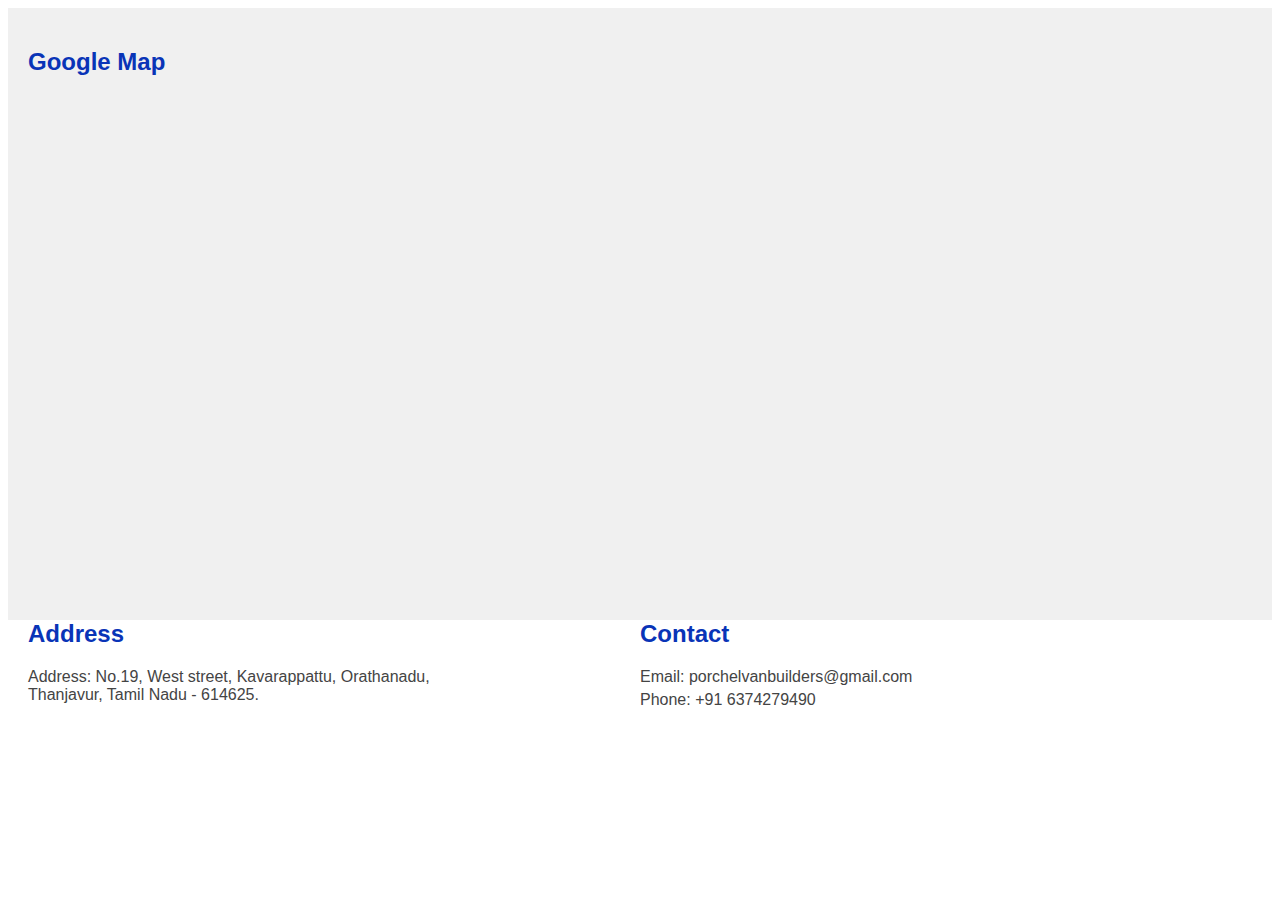
<file: address.html>
<!DOCTYPE html>
<html>

<head>
    <title>address</title>
    <link rel="stylesheet" href="style.css">
    <style>
        .address {
            justify-content: center;
            align-items: center;
            flex-direction: column;
            background-color: #f0f0f0;
            padding: 20px;
        }
        
        .map h2,
        .location h2,
        .online h2 {
            color: rgb(9, 52, 183);
        }
    </style>
</head>

<body>
    <div class="address">
        <div class="map">
            <h2>Google Map</h2>
            <iframe src="https://www.google.com/maps/embed?pb=!1m14!1m12!1m3!1d1746.713258860864!2d79.34510318169033!3d10.638564913952193!2m3!1f0!2f0!3f0!3m2!1i1024!2i768!4f13.1!5e0!3m2!1sen!2sin!4v1748787301265!5m2!1sen!2sin" width="100%" height="500px" style="border:0;"
                allowfullscreen="" loading="lazy" referrerpolicy="no-referrer-when-downgrade"></iframe>
        </div>
        <div class="textaddress">
            <div class="location">
                <h2>Address</h2>
                <p>Address: No.19, West street, Kavarappattu, Orathanadu,<br> Thanjavur, Tamil Nadu - 614625.</p>
            </div>
            <div class="online">
                <h2>Contact </h2>
                <p>Email: porchelvanbuilders@gmail.com</p>
                <p>Phone: +91 6374279490</p>
            </div>
            <!-- <div class="yi">
            <div class="yt">
                <div class="y">
                    <a href="https://www.youtube.com/@A2DChannel">
                        <img src="image/d20ef62b2183376cbd6f1df28151edf1-removebg-preview.png" width="100">
                    </a><br>
                </div>
            </div>
            <div class="insta">
                <a href="https://www.instagram.com/a2d_army/">
                    <img src="image/Untitled-removebg-preview.png" width="100">
                </a><br> -->
            <br>
        </div>
    </div>
    </div>
</body>

</html>
</file>
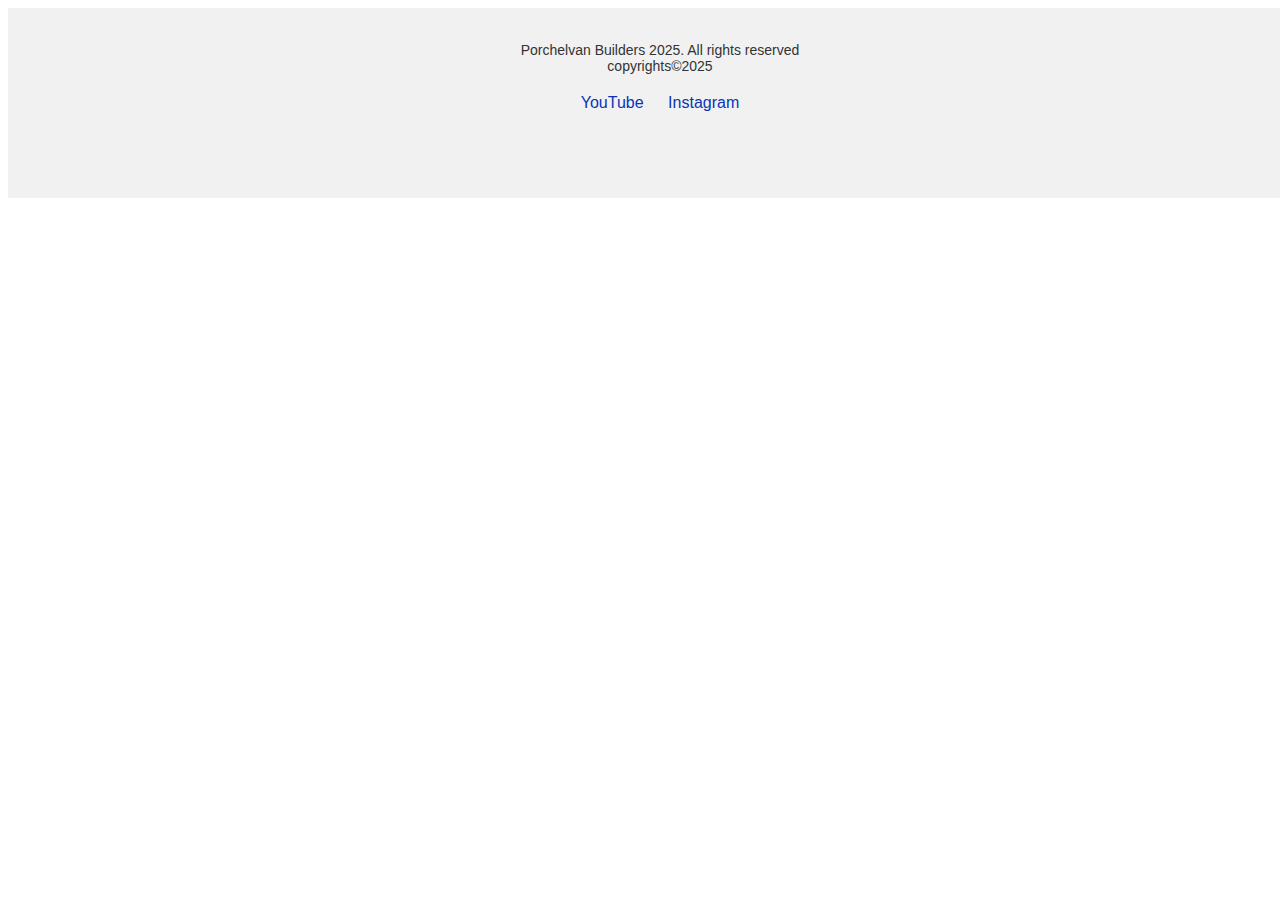
<file: footer.html>
<!DOCTYPE html>
<html>

<head>
    <title>Footer</title>
    <link rel="stylesheet" type="text/css" href="style.css" />
</head>

<body>
    <footer class="footer">
        <center>
            <p class="txt">
                Porchelvan Builders 2025. All rights reserved<br> copyrights&copy2025
            </p>

            <div class="footer-links">
                <a href="https://www.youtube.com/@A2DChannel">YouTube</a>
                <a href="https://www.instagram.com/a2d_army/">Instagram</a>
            </div>
        </center>
    </footer>
</body>

</html>
</file>
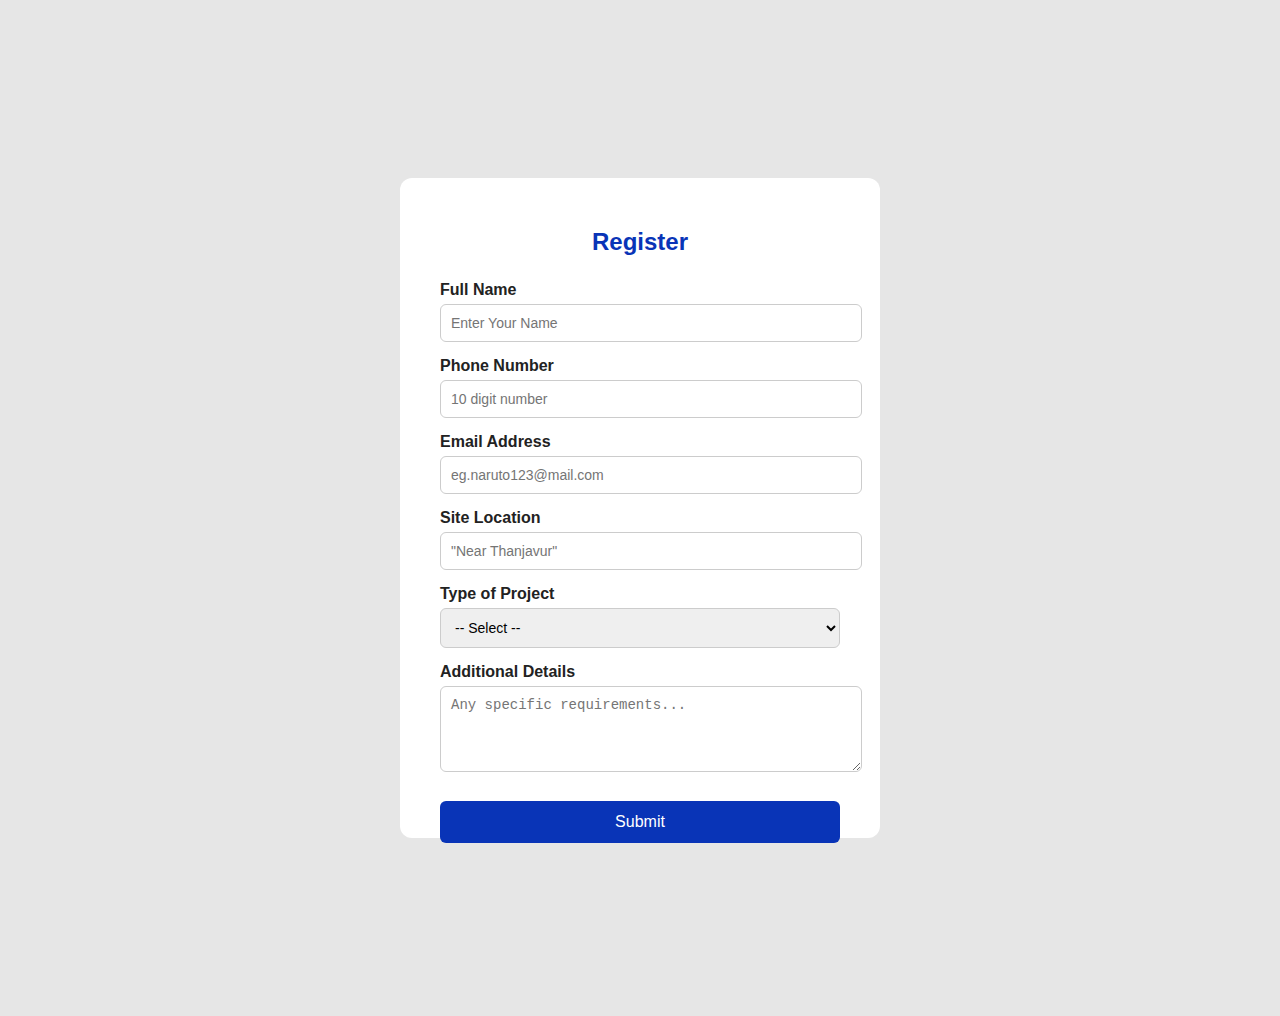
<file: register.html>
<!DOCTYPE html>
<html lang="en">

<head>
    <meta charset="UTF-8">
    <title>Construction Registration</title>
    <link rel="stylesheet" href="style.css">
    <link rel="icon" href="image/titleimage.jpg">
    <style>
        body {
            font-family: 'Segoe UI', sans-serif;
            background: #e6e6e6;
            display: flex;
            justify-content: center;
            align-items: center;
            height: 1000px;
        }
        
        h2 {
            color: #0934b7;
        }
        
        .register-container {
            background-color: #ffffff;
            padding: 30px 40px;
            border-radius: 12px;
            width: 400px;
            height: 600px;
        }
        
        .register-container h2 {
            text-align: center;
            margin-bottom: 25px;
            color: rgb(9, 52, 183);
        }
        
        .form-group {
            margin-bottom: 15px;
        }
        
        .form-group label {
            display: block;
            font-weight: 600;
            margin-bottom: 5px;
        }
        
        .form-group input,
        .form-group select,
        .form-group textarea {
            width: 100%;
            padding: 10px;
            font-size: 14px;
            border: 1px solid #ccc;
            border-radius: 6px;
            resize: vertical;
        }
        
        .register-btn {
            width: 100%;
            padding: 12px;
            background-color: rgb(9, 52, 183);
            color: white;
            font-size: 16px;
            border: none;
            border-radius: 6px;
            cursor: pointer;
            margin-top: 10px;
        }
        
        .register-btn:hover {
            background-color: #0056b3;
        }
    </style>
</head>

<body>

    <div class="register-container">
        <h2>Register</h2>
        <form action="register.php" method="post">
            <div class="form-group">
                <label for="fullname">Full Name</label>
                <input type="text" id="fullname" name="fullname" placeholder="Enter Your Name" required>
            </div>
            <div class="form-group">
                <label for="phone">Phone Number</label>
                <input type="number" id="phone" name="phone" required pattern="[0-9]{10}" placeholder="10 digit number">
            </div>
            <div class="form-group">
                <label for="email">Email Address</label>
                <input type="email" id="email" name="email" placeholder="eg.naruto123@mail.com">
            </div>
            <div class="form-group">
                <label for="location">Site Location</label>
                <input type="text" id="location" name="location" placeholder='"Near Thanjavur"' required>
            </div>
            <div class="form-group">
                <label for="project">Type of Project</label>
                <select id="project" name="project" required>
                <option value="">-- Select --</option>
                <option value="home">Residential Building</option>
                <option value="commercial">Commercial Building</option>
                <option value="renovation">Renovation</option>
                <option value="other">Other</option>
            </select>
            </div>
            <div class="form-group">
                <label for="details">Additional Details</label>
                <textarea id="details" name="details" rows="4" placeholder="Any specific requirements..."></textarea>
            </div>
            <button type="submit" class="register-btn">Submit</button>
        </form>
    </div>

</body>

</html>
</file>
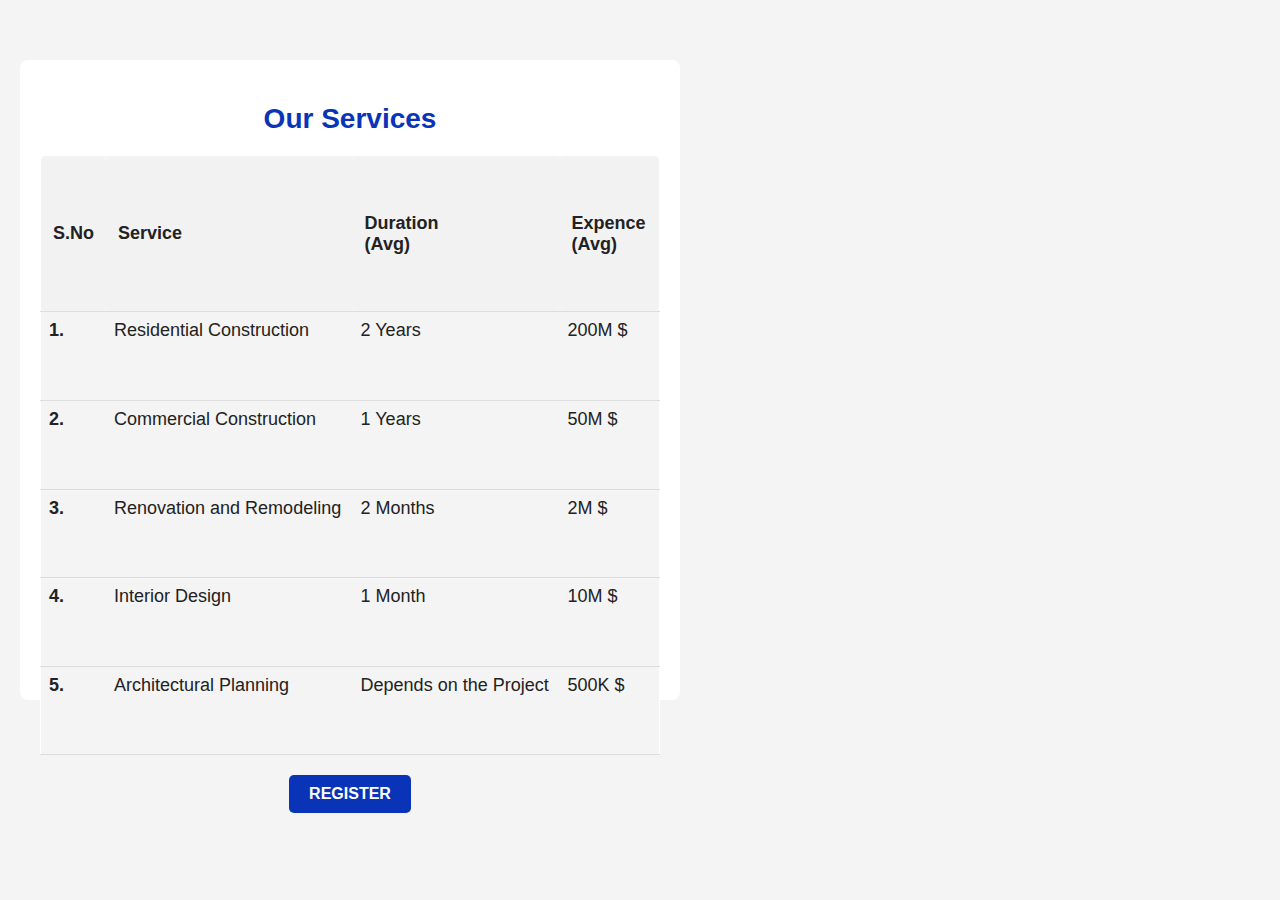
<file: table.html>
<!DOCTYPE html>
<html>

<head>
    <title>table</title>
    <link rel="stylesheet" href="style.css">
    <style>
        body {
            font-family: Arial, sans-serif;
            background-color: #f4f4f4;
            margin: 0;
            padding: 20px;
        }
        
        .service {
            width: 50%;
            height: 600px;
            background: white;
            padding: 20px;
            border-radius: 8px;
            margin-left: auto;
            margin-right: auto;
        }
        
        h2 {
            text-align: center;
            color: #000000;
        }
        
        table {
            width: 50%;
            border: 1px solid #ffffff;
            height: 600px;
            border-collapse: collapse;
            border-radius: 8px;
            margin: 20px auto;
            background-color: #f4f4f4;
        }
        
        th,
        td {
            padding: 12px;
            border-radius: 8px;
            text-align: left;
            border-bottom: 1px solid #ddd;
        }
        
        th {
            background-color: #f2f2f2;
        }
        
        tr:hover {
            background-color: #ffffff;
        }
        
        .regbutton {
            display: block;
            width: fit-content;
            margin: auto;
            padding: 10px 20px;
            background-color: rgb(9, 52, 183);
            color: white;
            text-decoration: none;
            border-radius: 5px;
            text-align: center;
        }
    </style>
</head>

<body>
    <div class="service">
        <h2>Our Services</h2>
        <table>
            <tr>
                <th>S.No</th>
                <th>Service</th>
                <th>Duration <br> (Avg)</th>
                <th>Expence <br>(Avg)</th>
            </tr>
            <tr>
                <td>1.</td>
                <td>Residential Construction</td>
                <td>2 Years</td>
                <td>200M &dollar; </td>
            </tr>
            <tr>
                <td>2.</td>
                <td>Commercial Construction</td>
                <td>1 Years</td>
                <td>50M &dollar; </td>
            </tr>
            <tr>
                <td>3.</td>
                <td>Renovation and Remodeling</td>
                <td>2 Months</td>
                <td>2M &dollar; </td>
            </tr>
            <tr>
                <td>4.</td>
                <td>Interior Design</td>
                <td>1 Month</td>
                <td>10M &dollar; </td>
            </tr>
            <tr>
                <td>5.</td>
                <td>Architectural Planning</td>
                <td>Depends on the Project</td>
                <td>500K &dollar; </td>
            </tr>
        </table>
        <button class="regbutton"><a href="register.html"><b>REGISTER</b></a></button>
    </div>

</body>

</html>
</file>
<file: style.css>
/* Full width body styling */

body {
    font-family: 'Segoe UI', Tahoma, Geneva, Verdana, sans-serif;
    background-color: #ffffff;
    color: #222;
}

h1 {
    font-family: 'Segoe UI', Tahoma, Geneva, Verdana, sans-serif;
}


/* Full width content container */

.content {
    width: 94%;
    padding: 40px 60px;
    background-color: #ffffff;
}


/* Home Section */

.home p {
    font-size: 40px;
    font-weight: bold;
    color: #2c3e50;
    text-align: center;
    margin: 20px 0;
}


/* About Us */

.about {
    margin-top: 40px;
}

.about h2 {
    font-size: 28px;
    color: rgb(9, 52, 183);
    margin-bottom: 10px;
}

.about p {
    font-size: 18px;
    line-height: 1.6;
    color: #444;
}


/* Images Section */

.resource {
    margin-top: 40px;
}

.resource h2 {
    font-size: 28px;
    color: rgb(9, 52, 183);
    margin-bottom: 10px;
}

.resource img {
    width: 300px;
    border-radius: 8px;
    box-shadow: 0 2px 8px rgba(0, 0, 0, 0.2);
    transition: transform 0.6s;
}

.resource img:hover {
    transform: scale(2);
    transition-delay: 1000ms;
}

.resource a {
    display: block;
    margin-top: 10px;
    font-size: 16px;
    color: rgb(9, 52, 183);
    text-decoration: none;
    font-weight: bold;
}

.resource a:hover {
    text-decoration: underline;
    color: #000000;
}


/* Services Section */

.service {
    margin-top: 40px;
}

.service h2 {
    font-size: 28px;
    color: rgb(9, 52, 183);
    margin-bottom: 10px;
}

.service table {
    width: 100%;
    font-size: 18px;
    margin-bottom: 20px;
}

.service td {
    padding: 8px;
    vertical-align: top;
}

.service td:first-child {
    width: 40px;
    font-weight: bold;
}


/* Register Button */

.regbutton {
    background-color: rgb(9, 52, 183);
    color: white;
    padding: 12px 24px;
    font-size: 16px;
    border: none;
    border-radius: 5px;
    cursor: pointer;
    transition: background-color 0.3s;
}

.regbutton a {
    color: white;
    text-decoration: none;
}

.regbutton:hover {
    background-color: #000000;
}


/* Contact Section */

.contact {
    margin-top: 50px;
}

.contacthead h2 {
    font-size: 28px;
    color: rgb(9, 52, 183);
    margin-bottom: 10px;
}

.con {
    display: flex;
    justify-content: space-between;
    flex-wrap: wrap;
    gap: 30px;
}

.phone p,
.address p {
    font-size: 16px;
    color: #444;
    margin: 5px 0;
}


/* Line */

hr {
    margin: 40px 0;
    border: none;
    height: 1px;
    background-color: #ccc;
}

*/
/* Side-by-side layout */

.middle-section {
    width: 100%;
    overflow: hidden;
    /* to clear floats */
    margin-top: 40px;
}

.service {
    width: auto;
    height: auto;
    float: left;
}

.resource {
    width: 48%;
    height: 100px;
    float: right;
}


/* Clearfix for the floated elements */

.header {
    width: 100%;
    height: 300px;
    margin-left: auto;
    margin-right: auto;
    background-color: rgb(255, 255, 255);
    font: 'Segoe UI', Arial, sans-serif;
    .h {
        width: 100%;
        height: 250px;
        float: left;
    }
    .logo {
        float: left;
        margin-left: 3%;
    }
    .name {
        width: 70%;
        height: 250px;
        float: right;
    }
    .n {
        position: relative;
        top: 1%;
        left: 2.5%;
        text-align: center;
        font-size: 36px;
        color: rgb(255, 255, 255);
        font-family: Arial, sans-serif;
        font-weight: bold;
    }
    .menu {
        width: 94%;
        border-radius: 5px;
        margin-left: 3%;
        float: left;
        background-color: rgb(9, 52, 183);
        text-align: center;
    }
    .menubutton {
        background-color: rgb(9, 52, 183);
        font-size: 16px;
        color: rgb(9, 52, 183);
        padding: 10px 20px;
        border-radius: 5px;
        text-decoration: none;
        display: inline;
        border: none;
        transition: 0.2s;
        cursor: pointer;
    }
    .menubutton {
        color: rgb(9, 52, 183);
        text-decoration: none;
    }
    .menubutton:hover {
        background-color: rgb(0, 10, 100);
    }
    .menu ul li {
        color-interpolation-filters: auto;
        display: inline;
        padding: 4cqmin;
    }
    .menu ul li a {
        text-decoration: none;
        font-family: Arial, sans-serif;
        font-weight: bold;
        font-size: 20px;
        color: rgb(255, 255, 255);
    }
    .n h1,
    h2 {
        color: rgb(9, 52, 183);
        margin-top: 70px;
        left: 20px;
    }
}

.footer {
    background-color: #8d8d8d;
    float: left;
    width: 100%;
    height: 150px;
}

.footer {
    background-color: #f1f1f1;
    padding: 20px;
}

.txt {
    font-size: 14px;
    color: #333;
}

.footer-links {
    margin-top: 20px;
}

.footer-links a {
    margin: 0 10px;
    text-decoration: none;
    color: rgb(9, 52, 183);
}

.footer-links a:hover {
    text-decoration: underline;
}


/*address*/

.textaddress {
    width: 100%;
    float: left;
}

.location {
    width: 50%;
    float: left;
    margin-left: auto;
    margin-right: auto;
}

.online {
    width: 50%;
    float: right;
    margin-left: auto;
    margin-right: auto;
}

.yi {
    display: inline;
}

.yt {
    float: left;
    width: 50%;
    margin-left: auto;
    margin-right: auto;
}

.y {
    float: right;
    width: 20%;
    margin-left: auto;
    margin-right: auto;
}

.insta {
    float: right;
    width: 50%;
    margin-left: auto;
    margin-right: auto;
}
</file>
